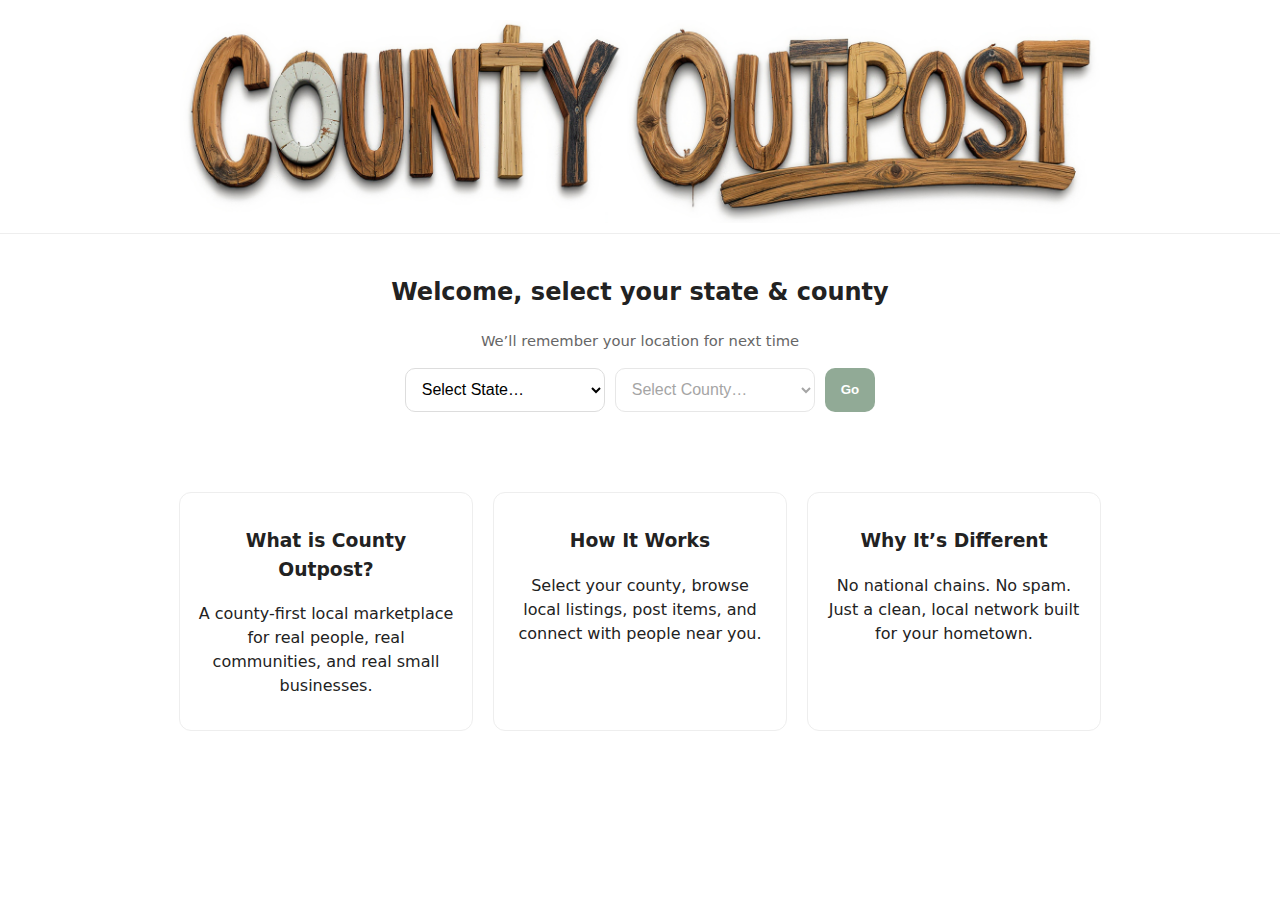
<file: index.html>
<!doctype html>
<html lang="en"><head>
<meta charset="utf-8"><meta name="viewport" content="width=device-width,initial-scale=1">
<title>County Outpost</title>
<link rel="stylesheet" href="assets/styles.css?v=5">
</head>
<body>
<header class="site-header">
  <img class="logo" src="/assets/logo.png" alt="County Outpost logo">
</header>
<div class="wrap">
  <section class="hero">
    <h2>Welcome, select your state & county</h2>
    <p class="small">We’ll remember your location for next time</p>

    <!-- Location Picker (Centered) -->
    <div class="location-picker">
      <select id="stateSelect">
        <option value="">Select State…</option>
        <option value="fl">Florida</option>
      </select>

      <select id="countySelect" disabled>
        <option value="">Select County…</option>
      </select>

      <button id="goBtn" disabled>Go</button>
    </div>
  </section>

  <!-- Feature Cards -->
  <section class="features">
    <div class="feature-card">
      <h3>What is County Outpost?</h3>
      <p>A county-first local marketplace for real people, real communities, and real small businesses.</p>
    </div>

    <div class="feature-card">
      <h3>How It Works</h3>
      <p>Select your county, browse local listings, post items, and connect with people near you.</p>
    </div>

    <div class="feature-card">
      <h3>Why It’s Different</h3>
      <p>No national chains. No spam. Just a clean, local network built for your hometown.</p>
    </div>
  </section>
</div>
</file>
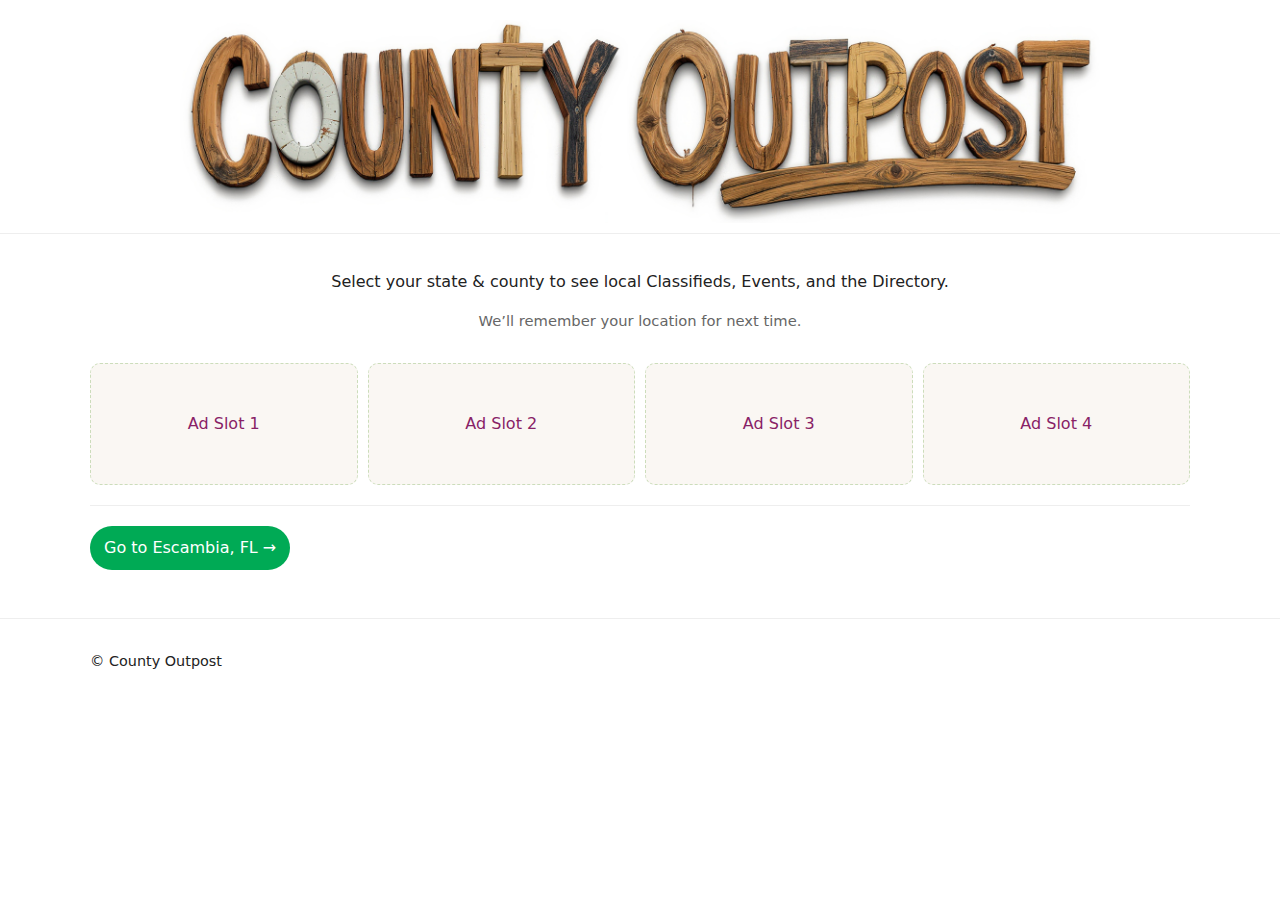
<file: countyoutpost_site_v7/index.html>
<!doctype html>
<html lang="en"><head>
<meta charset="utf-8"><meta name="viewport" content="width=device-width,initial-scale=1">
<title>County Outpost</title>
<link rel="stylesheet" href="/assets/styles.css">
</head>
<body>
<header class="site-header">
  <img class="logo" src="/assets/logo.png" alt="County Outpost logo">
</header>
<div class="wrap">
  <section class="hero">
    <p>Select your state & county to see local Classifieds, Events, and the Directory.</p>
    <p class="small">We’ll remember your location for next time.</p>
  </section>
  <div class="adgrid">
    <div class="ad">Ad Slot 1</div>
    <div class="ad">Ad Slot 2</div>
    <div class="ad">Ad Slot 3</div>
    <div class="ad">Ad Slot 4</div>
  </div>
  <hr style="margin:20px 0;border:none;border-top:1px solid #eee">
  <p><a class="pill" href="/fl/escambia/">Go to Escambia, FL →</a></p>
</div>
<footer><div class="wrap">© County Outpost</div></footer>
</body></html>
</file>
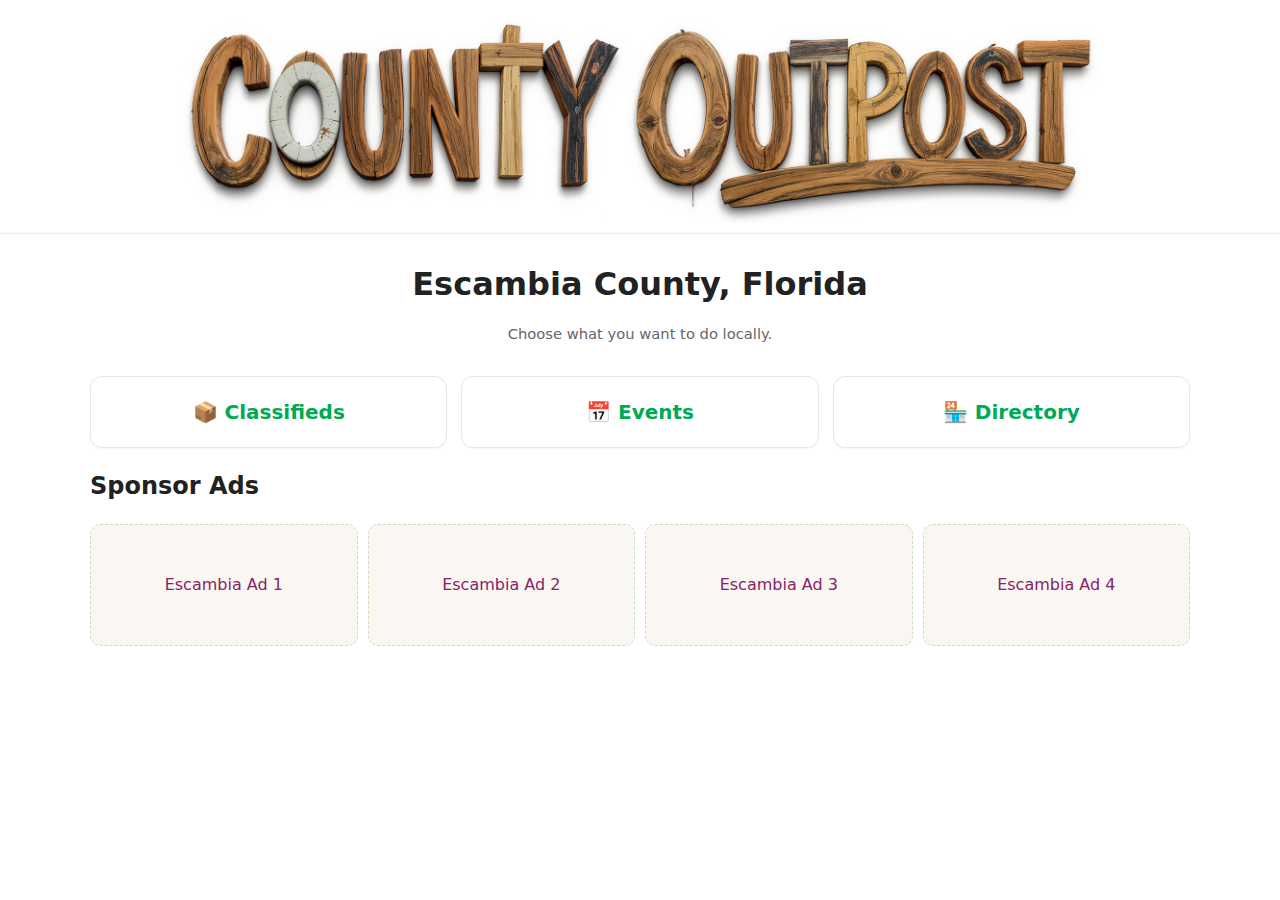
<file: fl/escambia/index.html>
<!doctype html><html lang="en"><head>
<meta charset="utf-8"><meta name="viewport" content="width=device-width,initial-scale=1">
<title>Escambia County, FL — County Outpost</title>
<link rel="stylesheet" href="/assets/styles.css"></head>
<body>
<header class="site-header"><img class="logo" src="/assets/logo.png" alt="County Outpost logo"></header>
<div class="wrap">
  <div class="hero">
    <h1 style="margin:.2em 0;">Escambia County, Florida</h1>
    <p class="small">Choose what you want to do locally.</p>
  </div>
  <div class="grid3">
    <a class="card link" href="./classifieds/">📦 Classifieds</a>
    <a class="card link" href="./events/">📅 Events</a>
    <a class="card link" href="./directory/">🏪 Directory</a>
  </div>
  <h2 style="margin-top:20px">Sponsor Ads</h2>
  <div class="adgrid">
    <div class="ad">Escambia Ad 1</div>
    <div class="ad">Escambia Ad 2</div>
    <div class="ad">Escambia Ad 3</div>
    <div class="ad">Escambia Ad 4</div>
  </div>
</div>
</body></html>
</file>
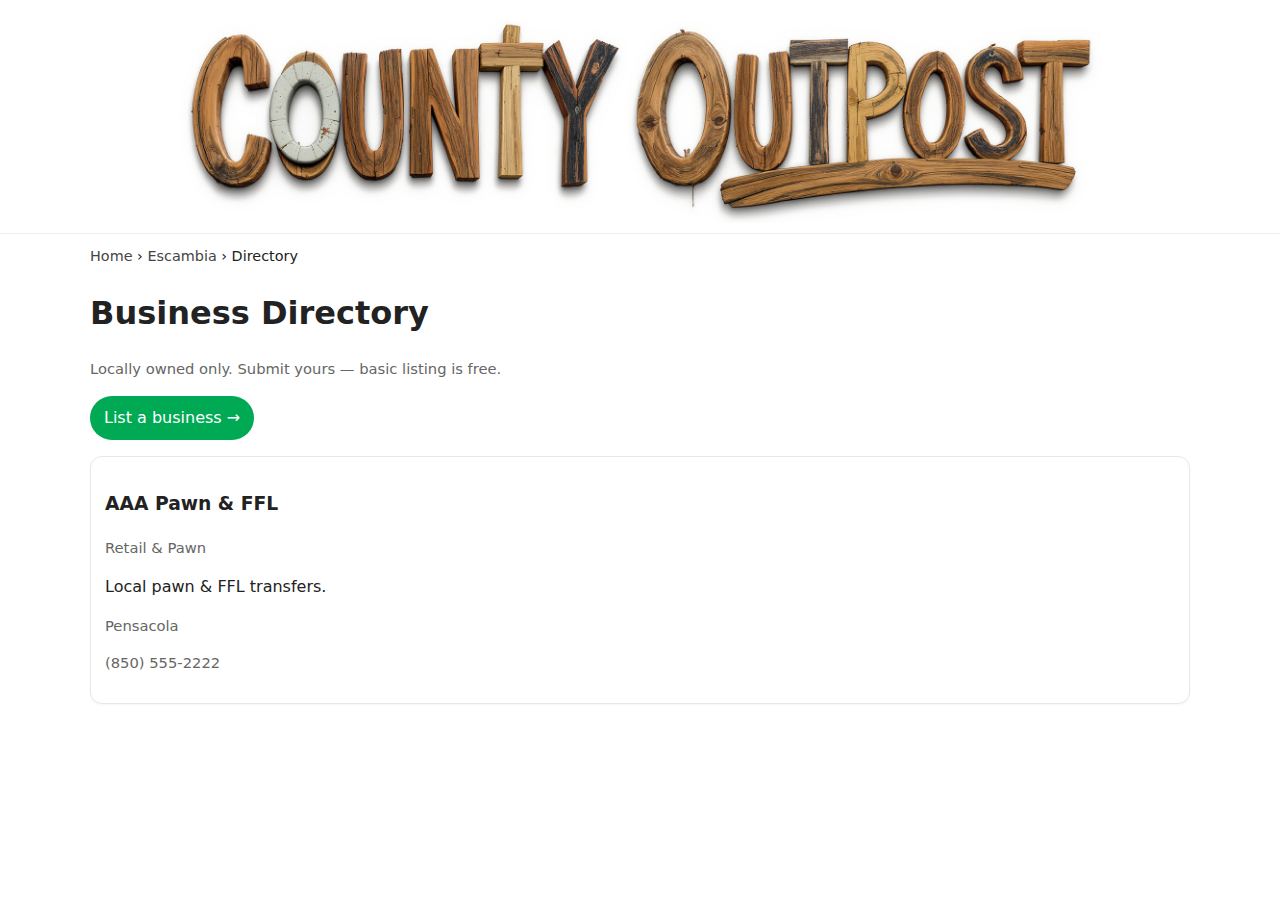
<file: fl/escambia/directory/index.html>
<!doctype html><html lang="en"><head>
<meta charset="utf-8"><meta name="viewport" content="width=device-width,initial-scale=1">
<title>Escambia Directory — County Outpost</title>
<link rel="stylesheet" href="/assets/styles.css"></head><body>
<header class="site-header"><img class="logo" src="/assets/logo.png" alt="County Outpost logo"></header>
<div class="wrap">
  <nav class="crumbs"><a class="crumb" href="/">Home</a> › <a class="crumb" href="/fl/escambia/">Escambia</a> › Directory</nav>
  <h1>Business Directory</h1>
  <p class="small">Locally owned only. Submit yours — basic listing is free.</p>
  <p><a class="pill" href="/admin/">List a business →</a></p>
  <ul id="list" class="listings"></ul>
</div>
<script src="/assets/listing.js"></script>
<script>loadJSON('/data/fl/escambia/businesses.json').then(d=>renderItems(d.items||[],'business'));</script>
</body></html>
</file>
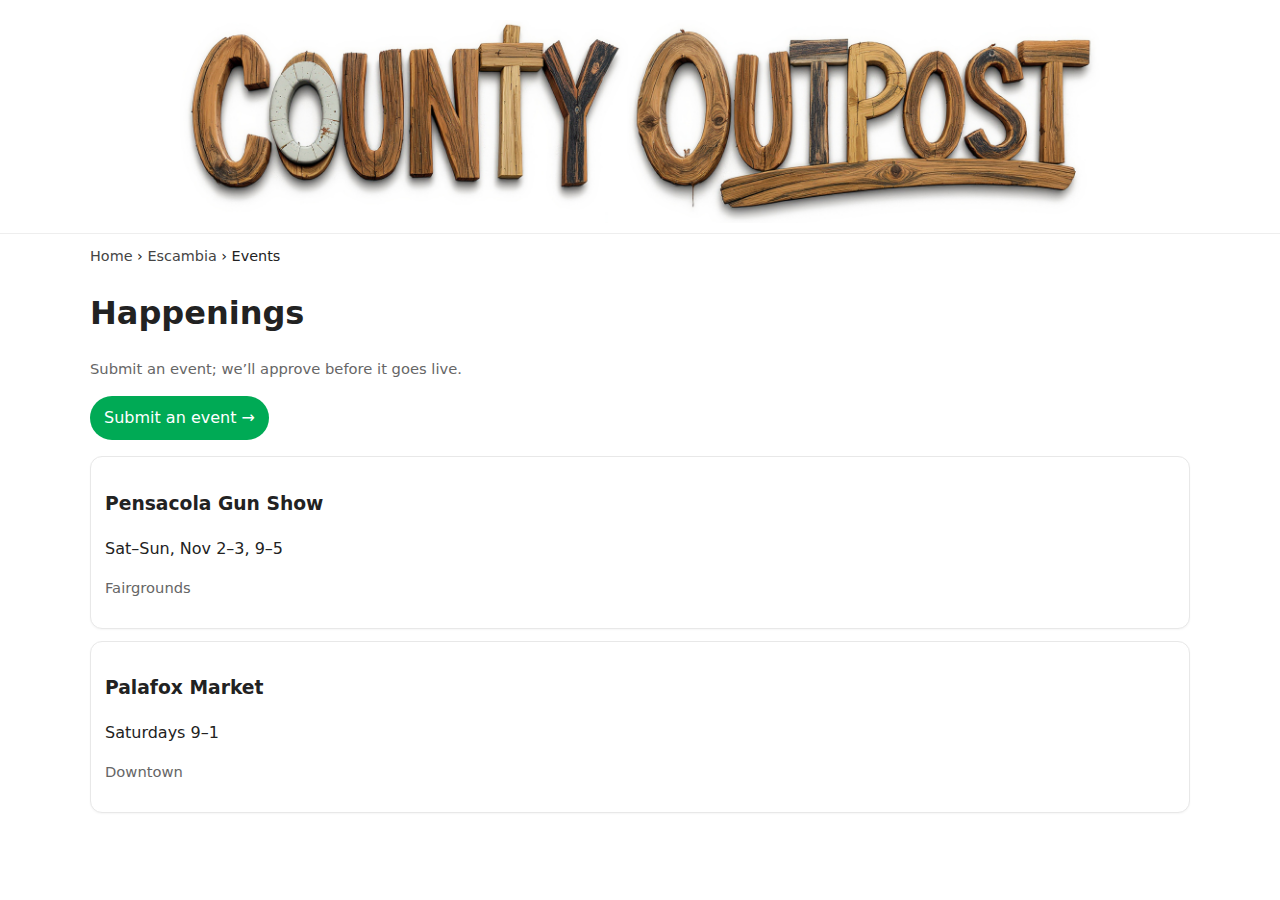
<file: fl/escambia/events/index.html>
<!doctype html><html lang="en"><head>
<meta charset="utf-8"><meta name="viewport" content="width=device-width,initial-scale=1">
<title>Escambia Events — County Outpost</title>
<link rel="stylesheet" href="/assets/styles.css"></head><body>
<header class="site-header"><img class="logo" src="/assets/logo.png" alt="County Outpost logo"></header>
<div class="wrap">
  <nav class="crumbs"><a class="crumb" href="/">Home</a> › <a class="crumb" href="/fl/escambia/">Escambia</a> › Events</nav>
  <h1>Happenings</h1>
  <p class="small">Submit an event; we’ll approve before it goes live.</p>
  <p><a class="pill" href="/admin/">Submit an event →</a></p>
  <ul id="list" class="listings"></ul>
</div>
<script src="/assets/listing.js"></script>
<script>loadJSON('/data/fl/escambia/events.json').then(d=>renderItems(d.items||[],'event'));</script>
</body></html>
</file>
<file: assets/styles.css>
/* CountyOutpost v7 */
:root { --page-max: 1100px; --brand: #3a2515; --ink: #222; --muted: #666; }
html, body { background:#fff; color:var(--ink); margin:0; font-family: system-ui, -apple-system, "Segoe UI", Roboto, "Helvetica Neue", Arial, "Apple Color Emoji","Segoe UI Emoji"; line-height:1.5; }
a { color:#0a5; text-decoration:none; } a:hover{ text-decoration:underline; }
.wrap { max-width: var(--page-max); margin: 0 auto; padding: 12px; }
header.site-header{ display:flex; align-items:center; justify-content:center; padding:20px 12px 10px; border-bottom:1px solid #eee; }
header.site-header img.logo{ max-width:min(920px,92vw); height:auto; display:block; }
.hero { text-align:center; padding: 8px 0 16px; }
.grid3{ display:grid; grid-template-columns: repeat(auto-fit, minmax(220px, 1fr)); gap:14px; }
.card{ background:#fff; border:1px solid #e8e8e8; border-radius:12px; padding:14px; box-shadow:0 1px 2px rgba(0,0,0,.04); }
.card.link{ display:block; font-weight:600; text-align:center; font-size:20px; padding:20px; }
.listings{ list-style:none; padding:0; margin:0; display:grid; gap:12px; }
.small{ color:var(--muted); font-size:.92rem; }
.pill{ display:inline-block; background:#0a5; color:#fff; padding:10px 14px; border-radius:999px; }
.crumbs{ font-size:.9rem; margin-bottom:10px; }
.crumbs .crumb{ color:#444; }
.adgrid{ display:grid; grid-template-columns: repeat(auto-fit, minmax(180px,1fr)); gap:10px; }
.adgrid .ad{ min-height:120px; display:flex; align-items:center; justify-content:center; background:#faf7f3; border:1px dashed #cdb; border-radius:10px; color:#826; }
footer{ border-top:1px solid #eee; padding:20px 12px; margin-top:20px; font-size:.9rem; }
/* --- Landing basics (add-on) --- */

/* spacing for sections */
.section { padding: 2rem 0; }

/* center the location picker */
.location-picker {
  margin: 1rem auto 2rem;
  display: flex;
  gap: 10px;
  justify-content: center;
  flex-wrap: wrap;
}
.location-picker select {
  height: 44px;
  padding: 0 12px;
  border: 1px solid #ddd;
  border-radius: 10px;
  font-size: 1rem;
  min-width: 200px;
  background: #fff;
}
.location-picker button {
  height: 44px;
  padding: 0 16px;
  border: none;
  border-radius: 10px;
  background: #386641; /* deep green */
  color: #fff;
  font-weight: 600;
  cursor: pointer;
}
.location-picker button[disabled] { opacity: 0.55; cursor: not-allowed; }

/* simple 3-card layout */
.features {
  display: flex;
  gap: 20px;
  justify-content: center;
  flex-wrap: wrap;
  margin-top: 32px;
}
.feature-card {
  width: 260px;
  background: #fff;
  border: 1px solid #eee;
  border-radius: 12px;
  padding: 16px;
  text-align: center;
}

/* footer spacing */
.site-footer { margin-top: 2.5rem; padding: 1rem 0; border-top: 1px solid #eee; }
</file>
